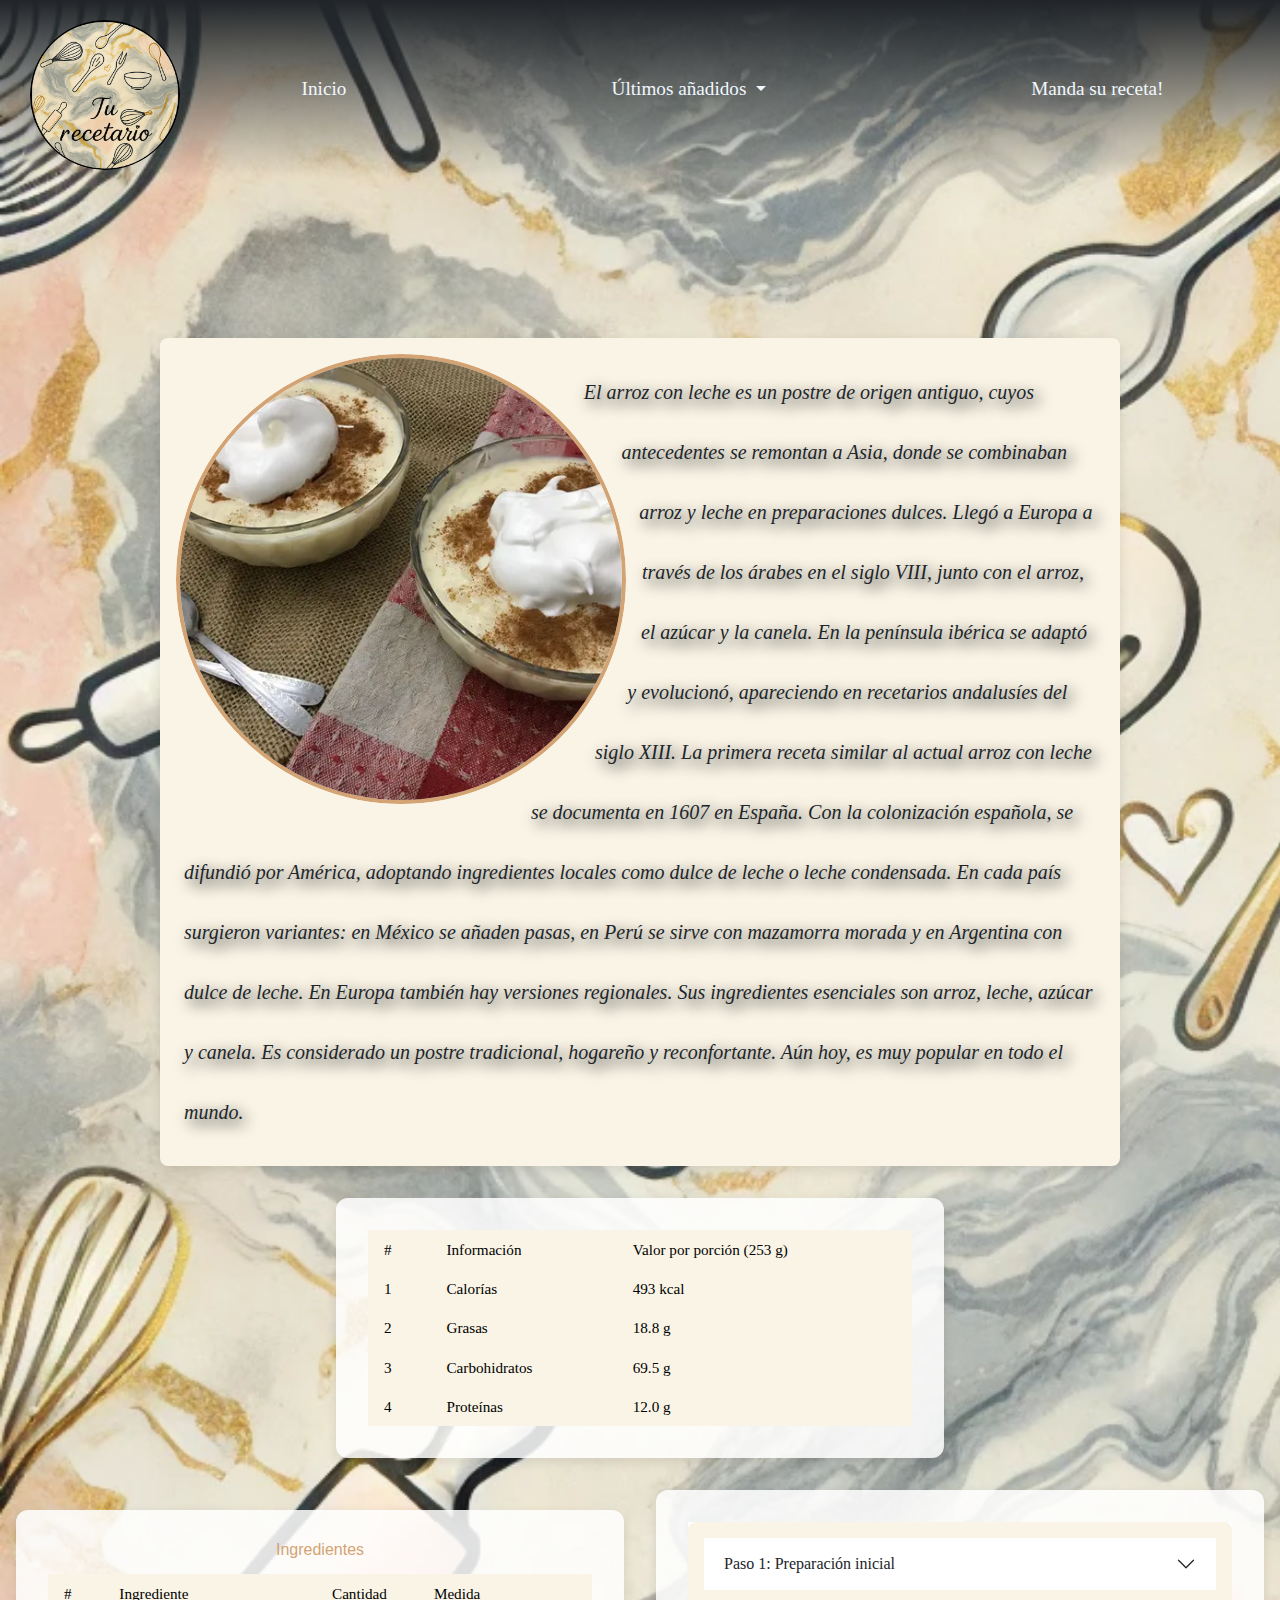
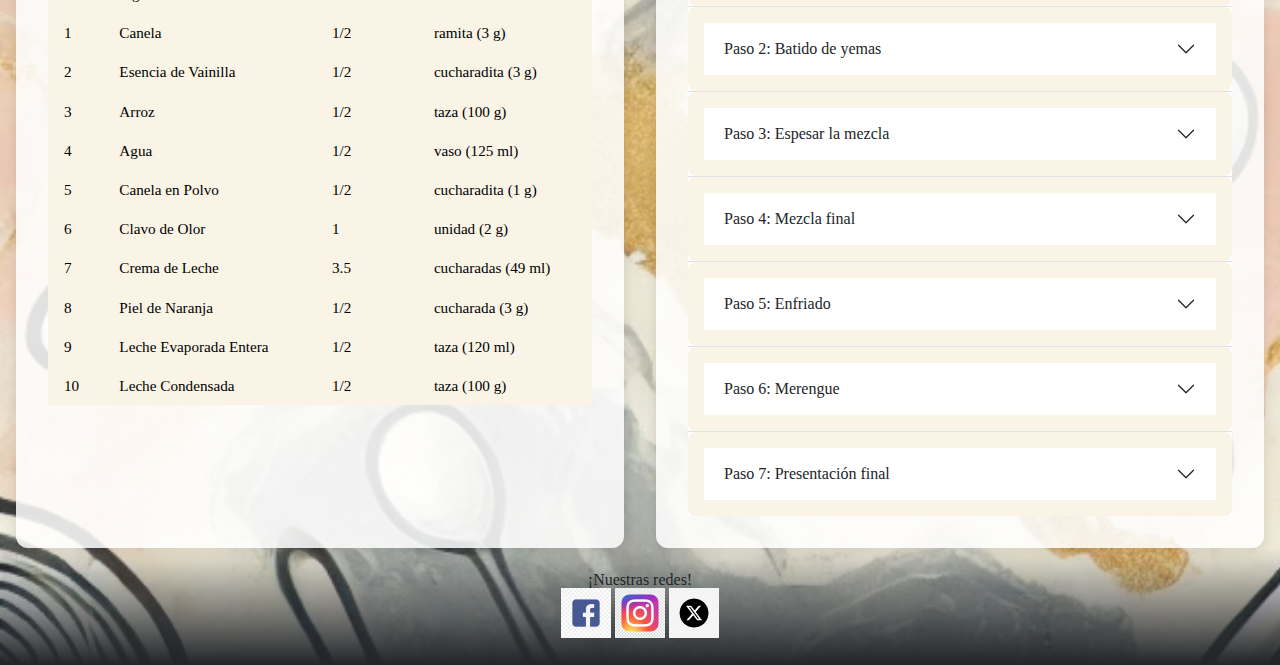
<file: arroz_con_leche.html>
<!DOCTYPE html>
<html lang="es">


<head>
    <meta charset="UTF-8">
    <meta name="viewport" content="width=device-width, initial-scale=1.0">
    <title>Recetario De Mamá</title>

    <link rel="preconnect" href="https://fonts.googleapis.com">
    <link rel="preconnect" href="https://fonts.gstatic.com" crossorigin>
    <link href="https://fonts.googleapis.com/css2?family=Scheherazade+New:wght@400;500;600;700&display=swap"
        rel="stylesheet">


    <link href="https://cdn.jsdelivr.net/npm/bootstrap@5.3.3/dist/css/bootstrap.min.css" rel="stylesheet">

    <link rel="stylesheet" href="style/main.css">
    <link rel="stylesheet" href="../style/main.css">
    <link rel="stylesheet" href="./style/main.css">
</head>


<body>
    <div class="grid__recetas">
        <!-- Menú de navegación -->
        <nav class="navbar navbar-expand-lg menu p-0" aria-label="Menú principal">
            <div class="container-fluid p-0 p-left-1 m-0 dg__navbar">
                <a class="navbar-brand p-0 m-0 img-fluid" href="#">
                    <img src="../files/fondos/logo.png" alt="logo Recetario de Mamá" class="logo">
                </a>

                <button class="navbar-toggler" type="button" data-bs-toggle="collapse"
                    data-bs-target="#navbarSupportedContent" aria-controls="navbarSupportedContent"
                    aria-expanded="false" aria-label="Abrir navegación">
                    <span class="navbar-toggler-icon"></span>
                </button>

                <div class="collapse navbar-collapse " id="navbarSupportedContent">
                    <ul class="navbar-nav d-flex justify-content-around mx-auto mb-2 mb-lg-0" role="menubar">
                        <li role="none">
                            <a class=" items-menu nav-link " aria-current="page" href="../index.html"
                                role="menuitem">Inicio</a>
                        </li>

                        <li class="nav-item dropdown" role="none">
                            <a class="nav-link dropdown-toggle" href="#" role="menuitem" data-bs-toggle="dropdown"
                                aria-expanded="false">
                                Últimos añadidos
                            </a>
                            <ul class="dropdown-menu" role="menu">
                                <li><a class="dropdown-item" href="./arroz_con_leche.html" role="menuitem">Arroz
                                        con leche</a></li>
                            </ul>
                        </li>

                        <li class="nav-item" role="none">
                            <a class="nav-link" href="./pages/contacto.html" role="menuitem">Manda su receta!</a>
                        </li>
                    </ul>


                </div>
            </div>
        </nav>
        <section class="card_recetas">
            <img src="../files/arroz_con_leche/arroz.webp" alt="arroz_con_leche" class="card_recetas__img">
            <article class="card_recetas__contenido">
                <p class="card__descripcion-receta">El arroz con leche es un postre de origen antiguo, cuyos
                    antecedentes se remontan a Asia, donde se combinaban arroz y leche en preparaciones dulces. Llegó a
                    Europa a través de los árabes en el siglo VIII, junto con el arroz, el azúcar y la canela. En la
                    península ibérica se adaptó y evolucionó, apareciendo en recetarios andalusíes del siglo XIII. La
                    primera receta similar al actual arroz con leche se documenta en 1607 en España. Con la colonización
                    española, se difundió por América, adoptando ingredientes locales como dulce de leche o leche
                    condensada. En cada país surgieron variantes: en México se añaden pasas, en Perú se sirve con
                    mazamorra morada y en Argentina con dulce de leche. En Europa también hay versiones regionales. Sus
                    ingredientes esenciales son arroz, leche, azúcar y canela. Es considerado un postre tradicional,
                    hogareño y reconfortante. Aún hoy, es muy popular en todo el mundo.</p>

            </article>
        </section>
        <section class="receta-info card_tabla">
            <div class="info-card">
                <table class="table text-center">
                    <thead>
                        <tr>
                            <th scope="col">#</th>
                            <th scope="col">Información</th>
                            <th scope="col">Valor por porción (253 g)</th>
                        </tr>
                    </thead>
                    <tbody>
                        <tr>
                            <th scope="row">1</th>
                            <td>Calorías</td>
                            <td>493 kcal</td>
                        </tr>
                        <tr>
                            <th scope="row">2</th>
                            <td>Grasas</td>
                            <td>18.8 g</td>
                        </tr>
                        <tr>
                            <th scope="row">3</th>
                            <td>Carbohidratos</td>
                            <td>69.5 g</td>
                        </tr>
                        <tr>
                            <th scope="row">4</th>
                            <td>Proteínas</td>
                            <td>12.0 g</td>
                        </tr>
                    </tbody>
                </table>
            </div>
        </section>

        <section class="receta-info card_ingredientes">
            <div class="info-card">
                <h2>Ingredientes</h2>
                <table class="table text-center">
                    <thead>
                        <tr>
                            <th scope="col">#</th>
                            <th scope="col">Ingrediente</th>
                            <th scope="col">Cantidad</th>
                            <th scope="col">Medida</th>
                        </tr>
                    </thead>
                    <tbody>
                        <tr>
                            <th scope="row">1</th>
                            <td>Canela</td>
                            <td>1/2</td>
                            <td>ramita (3 g)</td>
                        </tr>
                        <tr>
                            <th scope="row">2</th>
                            <td>Esencia de Vainilla</td>
                            <td>1/2</td>
                            <td>cucharadita (3 g)</td>
                        </tr>
                        <tr>
                            <th scope="row">3</th>
                            <td>Arroz</td>
                            <td>1/2</td>
                            <td>taza (100 g)</td>
                        </tr>
                        <tr>
                            <th scope="row">4</th>
                            <td>Agua</td>
                            <td>1/2</td>
                            <td>vaso (125 ml)</td>
                        </tr>
                        <tr>
                            <th scope="row">5</th>
                            <td>Canela en Polvo</td>
                            <td>1/2</td>
                            <td>cucharadita (1 g)</td>
                        </tr>
                        <tr>
                            <th scope="row">6</th>
                            <td>Clavo de Olor</td>
                            <td>1</td>
                            <td>unidad (2 g)</td>
                        </tr>
                        <tr>
                            <th scope="row">7</th>
                            <td>Crema de Leche</td>
                            <td>3.5</td>
                            <td>cucharadas (49 ml)</td>
                        </tr>
                        <tr>
                            <th scope="row">8</th>
                            <td>Piel de Naranja</td>
                            <td>1/2</td>
                            <td>cucharada (3 g)</td>
                        </tr>
                        <tr>
                            <th scope="row">9</th>
                            <td>Leche Evaporada Entera</td>
                            <td>1/2</td>
                            <td>taza (120 ml)</td>
                        </tr>
                        <tr>
                            <th scope="row">10</th>
                            <td>Leche Condensada</td>
                            <td>1/2</td>
                            <td>taza (100 g)</td>
                        </tr>
                    </tbody>
                </table>
                </article>
        </section>
        <section class="receta-info card_todos_los_pasos">
            <div class="info-card accordion accordion-flush accordion-card" id="accordionExample">

                <!-- Paso 1 -->
                <div class="accordion-item">
                    <h3 class="accordion-header" id="headingOne">
                        <button class="accordion-button collapsed" type="button" data-bs-toggle="collapse"
                            data-bs-target="#collapseOne" aria-expanded="false" aria-controls="collapseOne">
                            Paso 1: Preparación inicial
                        </button>
                    </h3>
                    <div id="collapseOne" class="accordion-collapse collapse" aria-labelledby="headingOne"
                        data-bs-parent="#accordionExample">
                        <div class="accordion-body">
                            <p>
                                En una olla a fuego medio, poner la leche, 1/4 de taza de azúcar
                                (los otros 2/4 los reservamos) y la cáscara o ralladura de limón.
                            </p>
                            <img src="../files/arroz_con_leche/paso_1.webp" alt="Paso 1: Preparación inicial" />
                        </div>
                    </div>
                </div>

                <!-- Paso 2 -->
                <div class="accordion-item">
                    <h3 class="accordion-header" id="headingTwo">
                        <button class="accordion-button collapsed" type="button" data-bs-toggle="collapse"
                            data-bs-target="#collapseTwo" aria-expanded="false" aria-controls="collapseTwo">
                            Paso 2: Batido de yemas
                        </button>
                    </h3>
                    <div id="collapseTwo" class="accordion-collapse collapse" aria-labelledby="headingTwo"
                        data-bs-parent="#accordionExample">
                        <div class="accordion-body">
                            <p>
                                En un bowl aparte, batir las yemas con los 2/4 de azúcar sobrantes
                                hasta que quede una mezcla blanca como se muestra en la foto.
                            </p>
                            <img src="../files/arroz_con_leche/Paso_2.webp" alt="Paso 2: Batido de yemas" />
                            <p>
                                Cuando la mezcla de la olla (leche, azúcar, ralladura o cáscara de
                                limón) esté caliente, poner el arroz.
                            </p>
                        </div>
                    </div>
                </div>

                <!-- Paso 3 -->
                <div class="accordion-item">
                    <h3 class="accordion-header" id="headingThree">
                        <button class="accordion-button collapsed" type="button" data-bs-toggle="collapse"
                            data-bs-target="#collapseThree" aria-expanded="false" aria-controls="collapseThree">
                            Paso 3: Espesar la mezcla
                        </button>
                    </h3>
                    <div id="collapseThree" class="accordion-collapse collapse" aria-labelledby="headingThree"
                        data-bs-parent="#accordionExample">
                        <div class="accordion-body">
                            <p>
                                Cuando el arroz esté a punto, disolver la maicena con un poco de
                                leche en una taza y agregarla, revolviendo hasta que la mezcla
                                espese un poco.
                            </p>
                            <img src="../files/arroz_con_leche/paso_3.webp" alt="Paso 3: Espesar la mezcla" />
                        </div>
                    </div>
                </div>

                <!-- Paso 4 -->
                <div class="accordion-item">
                    <h3 class="accordion-header" id="headingFour">
                        <button class="accordion-button collapsed" type="button" data-bs-toggle="collapse"
                            data-bs-target="#collapseFour" aria-expanded="false" aria-controls="collapseFour">
                            Paso 4: Mezcla final
                        </button>
                    </h3>
                    <div id="collapseFour" class="accordion-collapse collapse" aria-labelledby="headingFour"
                        data-bs-parent="#accordionExample">
                        <div class="accordion-body">
                            <p>
                                Por último, una vez que esté todo listo, sacar un poco de mezcla de
                                la olla para poner en el bowl con yema y azúcar, mezclar y volver
                                todo a la olla. Mezclar todo por 5 minutos más.
                            </p>
                            <img src="../files/arroz_con_leche/paso_4.webp" alt="Paso 4: Mezcla final" />
                        </div>
                    </div>
                </div>

                <!-- Paso 5 -->
                <div class="accordion-item">
                    <h3 class="accordion-header" id="headingFive">
                        <button class="accordion-button collapsed" type="button" data-bs-toggle="collapse"
                            data-bs-target="#collapseFive" aria-expanded="false" aria-controls="collapseFive">
                            Paso 5: Enfriado
                        </button>
                    </h3>
                    <div id="collapseFive" class="accordion-collapse collapse" aria-labelledby="headingFive"
                        data-bs-parent="#accordionExample">
                        <div class="accordion-body">
                            <p>
                                Una vez que esté listo, colocar en una fuente, esperar a que entibie
                                y llevar a la heladera.
                            </p>
                            <img src="../files/arroz_con_leche/paso_5.webp" alt="Paso 5: Enfriado" />
                        </div>
                    </div>
                </div>

                <!-- Paso 6 -->
                <div class="accordion-item">
                    <h3 class="accordion-header" id="headingSix">
                        <button class="accordion-button collapsed" type="button" data-bs-toggle="collapse"
                            data-bs-target="#collapseSix" aria-expanded="false" aria-controls="collapseSix">
                            Paso 6: Merengue
                        </button>
                    </h3>
                    <div id="collapseSix" class="accordion-collapse collapse" aria-labelledby="headingSix"
                        data-bs-parent="#accordionExample">
                        <div class="accordion-body">
                            <p>
                                <strong>Merengue:</strong> batir las claras y cuando espumen, ir
                                agregando de a poco el azúcar hasta que se formen picos.
                            </p>
                            <img src="../files/arroz_con_leche/paso_6.webp" alt="Paso 6: Merengue" />
                        </div>
                    </div>
                </div>

                <!-- Paso 7 -->
                <div class="accordion-item">
                    <h3 class="accordion-header" id="headingSeven">
                        <button class="accordion-button collapsed" type="button" data-bs-toggle="collapse"
                            data-bs-target="#collapseSeven" aria-expanded="false" aria-controls="collapseSeven">
                            Paso 7: Presentación final
                        </button>
                    </h3>
                    <div id="collapseSeven" class="accordion-collapse collapse" aria-labelledby="headingSeven"
                        data-bs-parent="#accordionExample">
                        <div class="accordion-body">
                            <p>
                                Disfrutar con un poco de canela y el merengue por encima. ¡Espero
                                sus fotos de cuando lo hagan!
                            </p>
                            <img src="../files/arroz_con_leche/arroz.webp" alt="Paso 7: Presentación final" />
                        </div>
                    </div>
                </div>

            </div>

        </section>

        <footer class="footer text-center py-4">
            <p>¡Nuestras redes!</p>
            <a href="#"><img src="../files/redes/facebook.png" alt="Facebook" height="50" width="50"></a>
            <a href="#"><img src="../files/redes/instagram.webp" alt="Instagram" height="50" width="50"></a>
            <a href="#"><img src="../files/redes/X.jpg" alt="Twitter / X" height="50" width="50"></a>
        </footer>
    </div>




    </div>
    <script src="https://cdn.jsdelivr.net/npm/bootstrap@5.3.3/dist/js/bootstrap.bundle.min.js"></script>
</body>

</html>
</file>
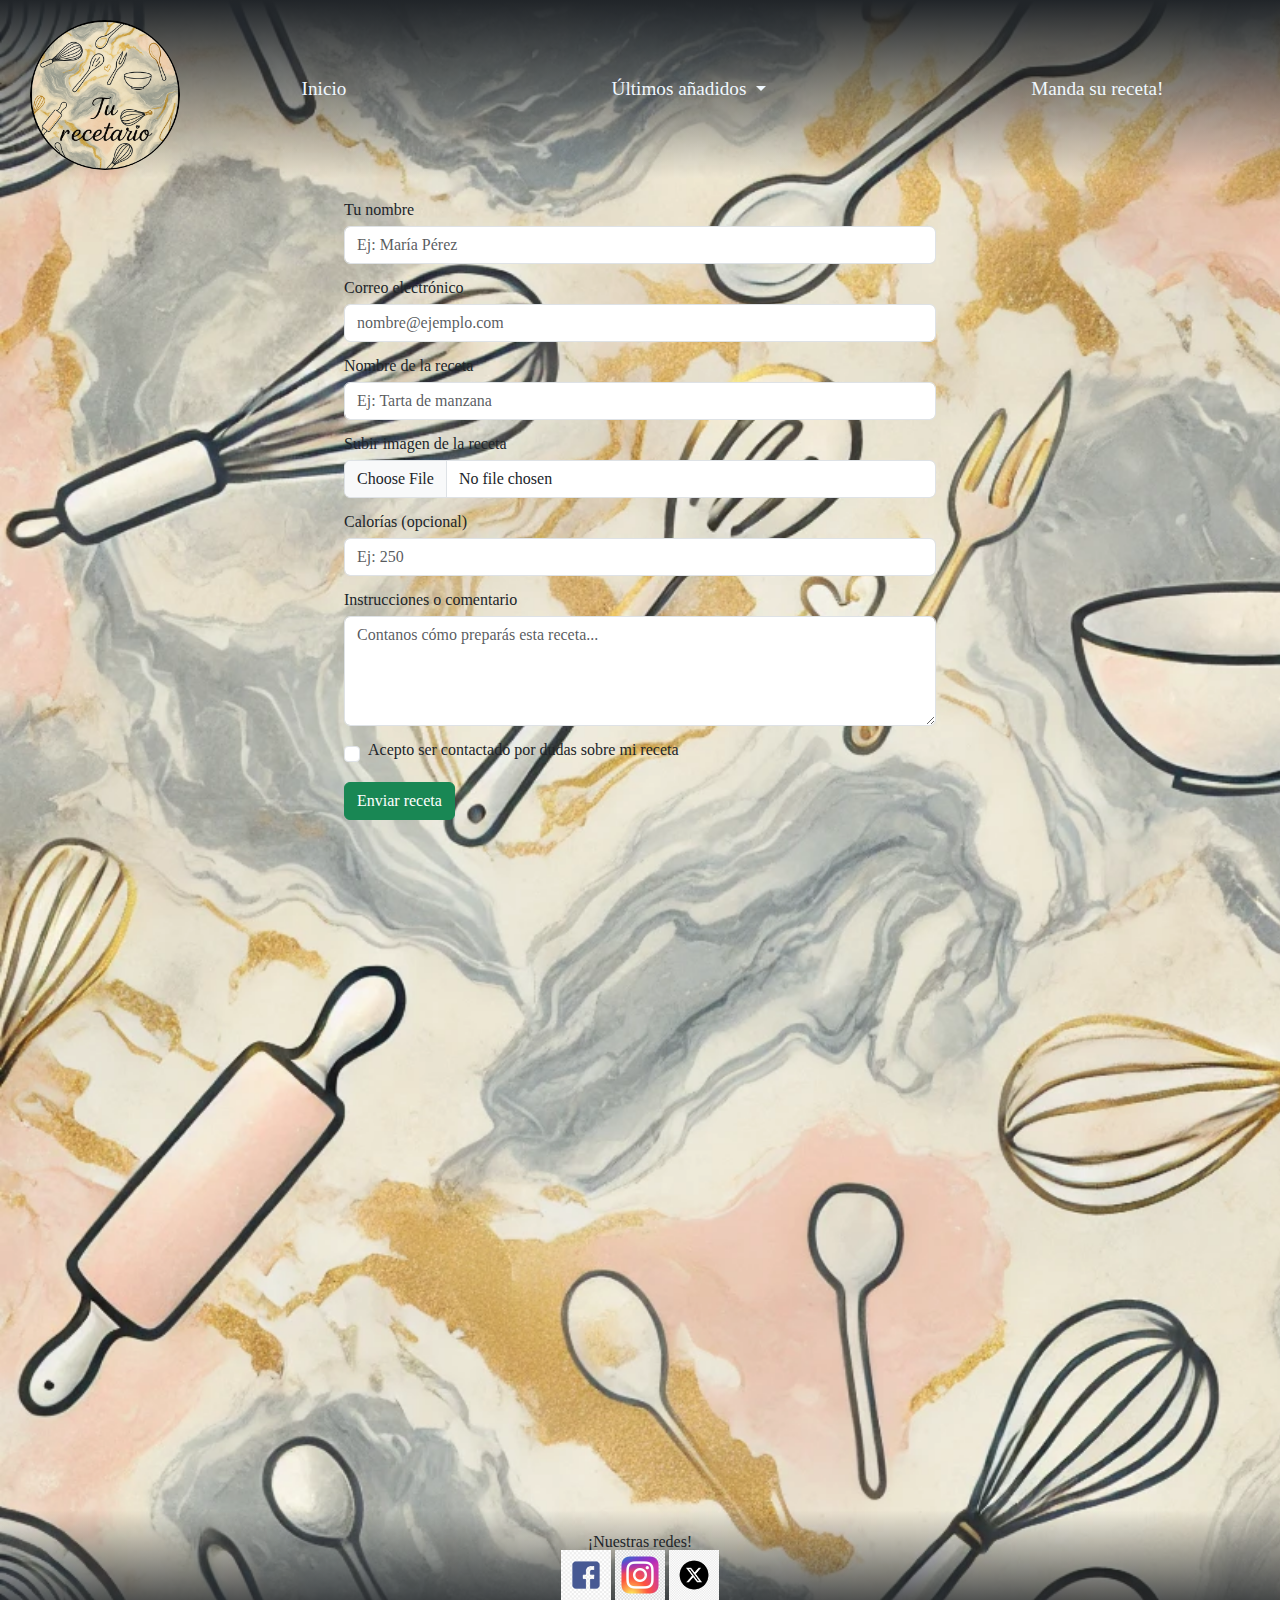
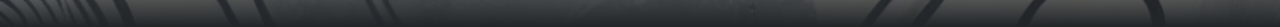
<file: contacto.html>
<!DOCTYPE html>
<html lang="en">

<head>
    <meta charset="UTF-8">
    <meta name="viewport" content="width=device-width, initial-scale=1.0">
    <title>Recetario De Mamá</title>

    <link rel="preconnect" href="https://fonts.googleapis.com">
    <link rel="preconnect" href="https://fonts.gstatic.com" crossorigin>
    <link href="https://fonts.googleapis.com/css2?family=Scheherazade+New:wght@400;500;600;700&display=swap"
        rel="stylesheet">

    <link href="https://cdn.jsdelivr.net/npm/bootstrap@5.3.3/dist/css/bootstrap.min.css" rel="stylesheet">
    <link rel="stylesheet" href="style/main.css">
    <link rel="stylesheet" href="../style/main.css">
    <link rel="stylesheet" href="./style/main.css">

</head>

<body>
    <div class="grid">
        <!-- Menú de navegación -->
        <nav class="navbar navbar-expand-lg menu p-0" aria-label="Menú principal">
            <div class="container-fluid p-0 p-left-1 m-0 dg__navbar">
                <a class="navbar-brand p-0 m-0 img-fluid" href="#">
                    <img src="../files/fondos/logo.png" alt="logo Recetario de Mamá" class="logo">
                </a>

                <button class="navbar-toggler" type="button" data-bs-toggle="collapse"
                    data-bs-target="#navbarSupportedContent" aria-controls="navbarSupportedContent"
                    aria-expanded="false" aria-label="Abrir navegación">
                    <span class="navbar-toggler-icon"></span>
                </button>

                <div class="collapse navbar-collapse " id="navbarSupportedContent">
                    <ul class="navbar-nav d-flex justify-content-around mx-auto mb-2 mb-lg-0" role="menubar">
                        <li role="none">
                            <a class=" items-menu nav-link " aria-current="page" href="../index.html"
                                role="menuitem">Inicio</a>
                        </li>

                        <li class="nav-item dropdown" role="none">
                            <a class="nav-link dropdown-toggle" href="#" role="menuitem" data-bs-toggle="dropdown"
                                aria-expanded="false">
                                Últimos añadidos
                            </a>
                            <ul class="dropdown-menu" role="menu">
                                <li><a class="dropdown-item" href="../pages/arroz_con_leche.html" role="menuitem">Arroz
                                        con leche</a></li>
                            </ul>
                        </li>

                        <li class="nav-item" role="none">
                            <a class="nav-link" href="./pages/contacto.html" role="menuitem">Manda su receta!</a>
                        </li>
                    </ul>


                </div>
            </div>
        </nav>

        <form class="p-4 contacto" enctype="multipart/form-data">
            <div class="mb-3">
                <label for="nombre" class="form-label nombre">Tu nombre</label>
                <input type="text" class="form-control nombre" id="nombre" placeholder="Ej: María Pérez" required>
            </div>

            <div class="mb-3">
                <label for="email" class="form-label correo">Correo electrónico</label>
                <input type="email" class="form-control correo" id="email" placeholder="nombre@ejemplo.com" required>
            </div>

            <div class="mb-3">
                <label for="receta" class="form-label nombre_receta">Nombre de la receta</label>
                <input type="text" class="form-control nombre_receta" id="receta" placeholder="Ej: Tarta de manzana"
                    required>
            </div>

            <div class="mb-3">
                <label for="imagen" class="form-label img_subir_receta">Subir imagen de la receta</label>
                <input class="form-control img_subir_receta" type="file" id="imagen" accept="image/*" required>
            </div>

            <div class="mb-3">
                <label for="calorias" class="form-label calorias">Calorías (opcional)</label>
                <input type="number" class="form-control calorias" id="calorias" placeholder="Ej: 250">
            </div>

            <div class="mb-3">
                <label for="mensaje" class="form-label comentario">Instrucciones o comentario</label>
                <textarea class="form-control comentario" id="mensaje" rows="4"
                    placeholder="Contanos cómo preparás esta receta..." required></textarea>
            </div>

            <div class="form-check mb-3">
                <input class="form-check-input nombre " type="checkbox" id="contacto">
                <label class="form-check-label nombre" for="contacto">
                    Acepto ser contactado por dudas sobre mi receta
                </label>
            </div>

            <button type="submit" class="btn btn-success correo">Enviar receta</button>
        </form>

        <footer class="footer text-center py-4">
            <p>¡Nuestras redes!</p>
            <a href="#"><img src="../files/redes/facebook.png" alt="Facebook" height="50" width="50"></a>
            <a href="#"><img src="../files/redes/instagram.webp" alt="Instagram" height="50" width="50"></a>
            <a href="#"><img src="../files/redes/X.jpg" alt="Twitter / X" height="50" width="50"></a>
        </footer>
    </div>
    <script src="https://cdn.jsdelivr.net/npm/bootstrap@5.3.3/dist/js/bootstrap.bundle.min.js"></script>
</body>

</html>
</file>
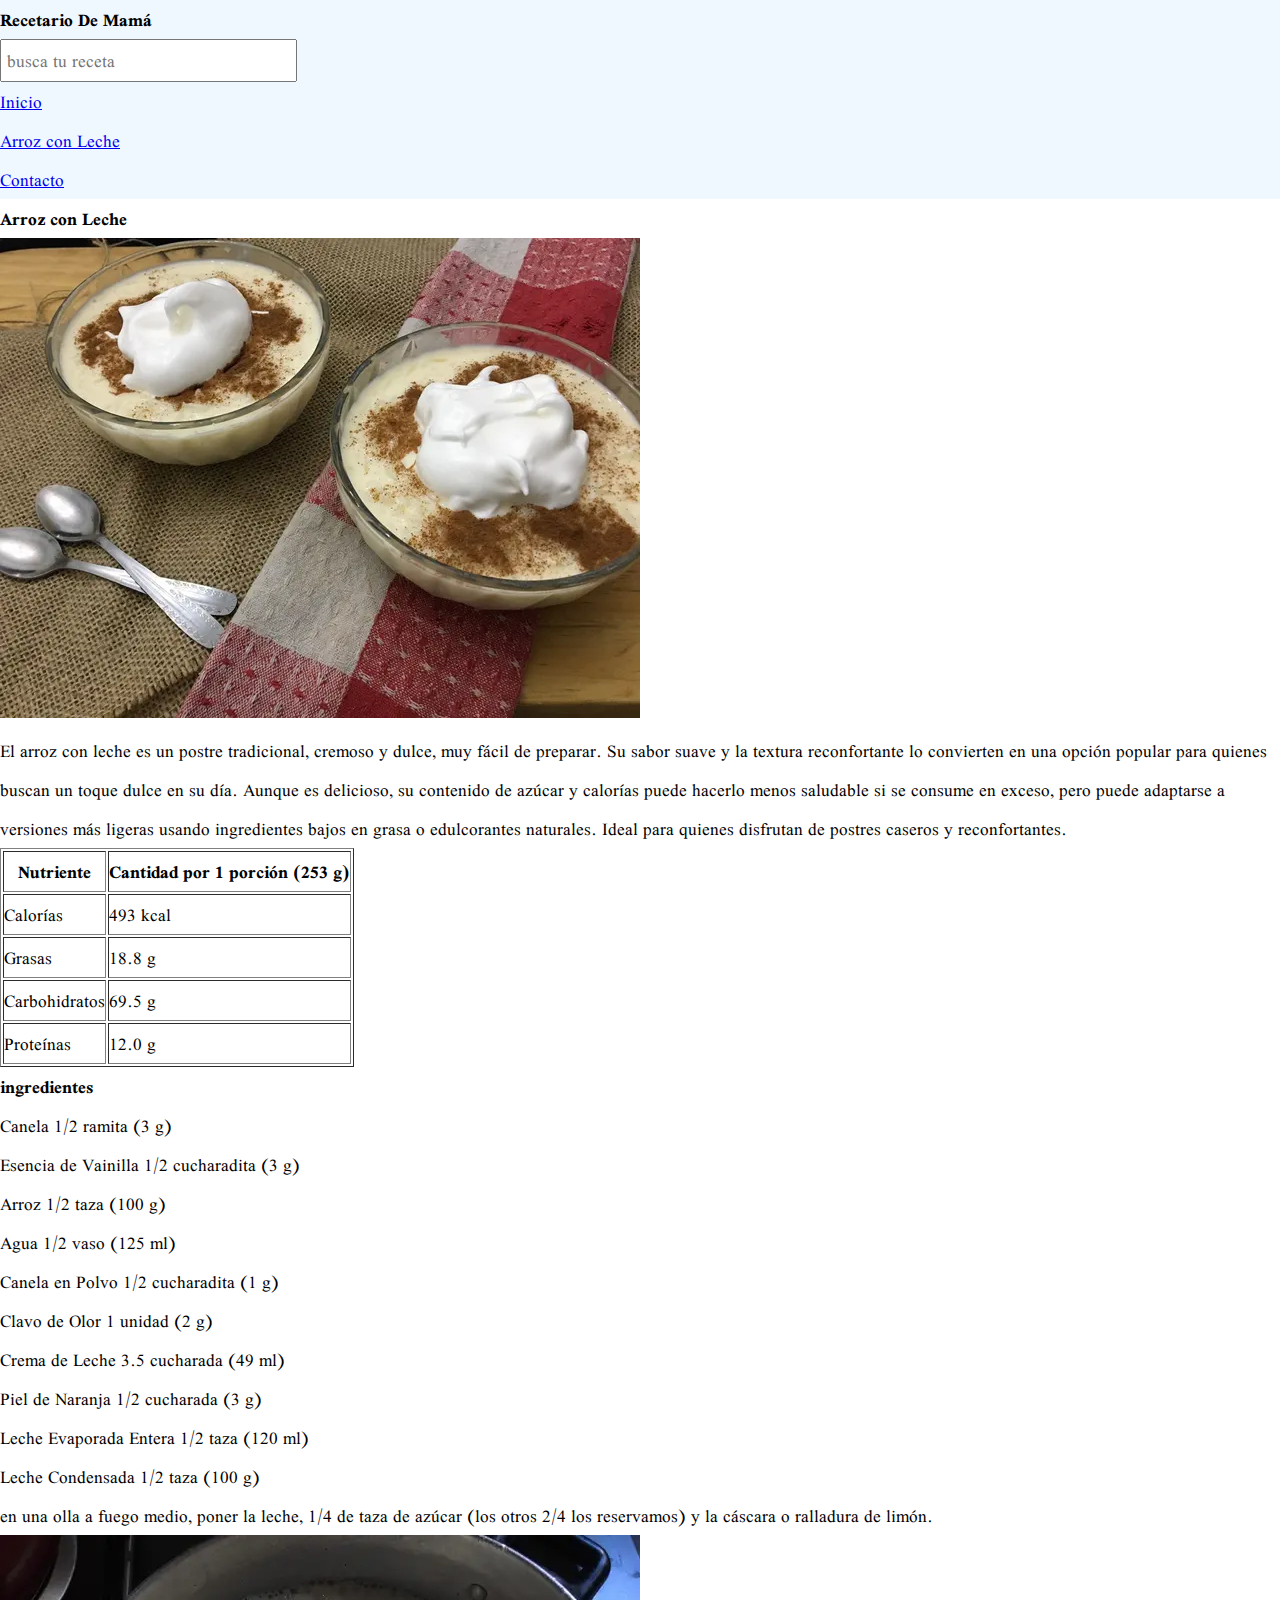
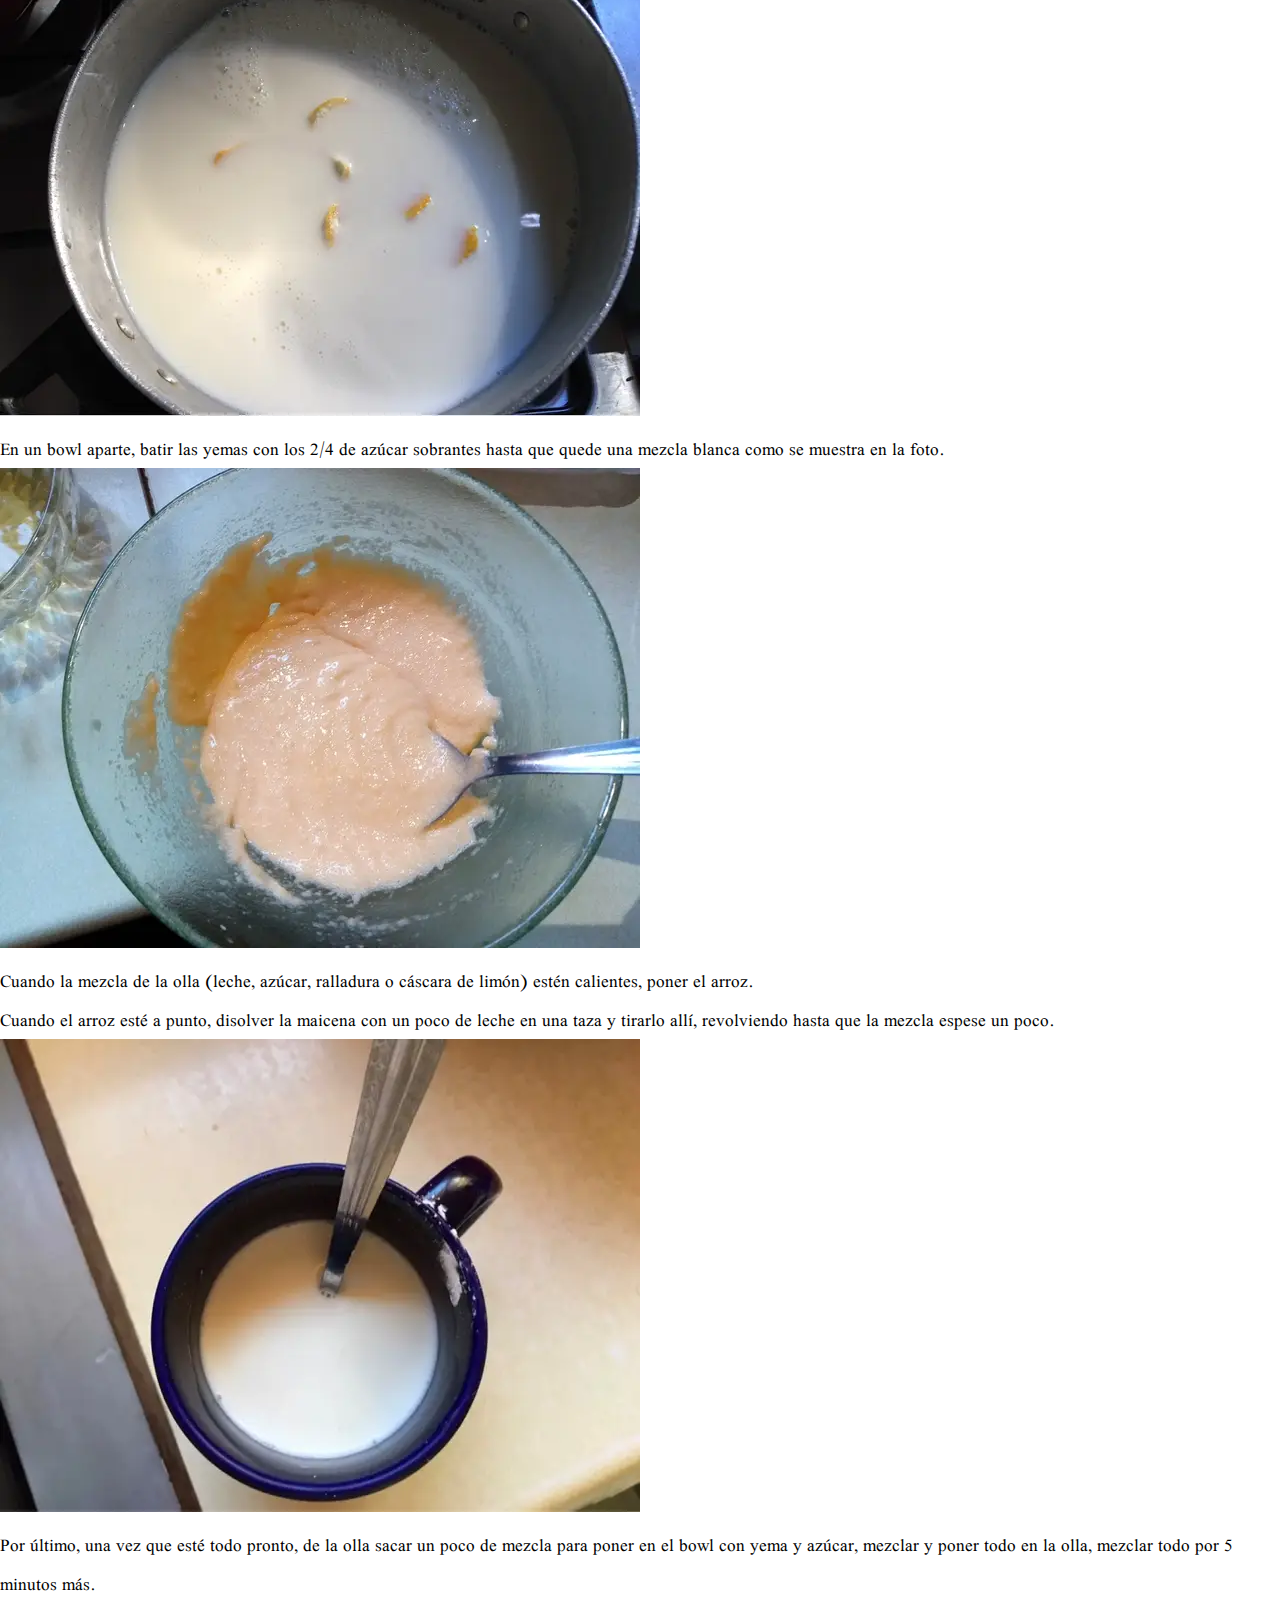
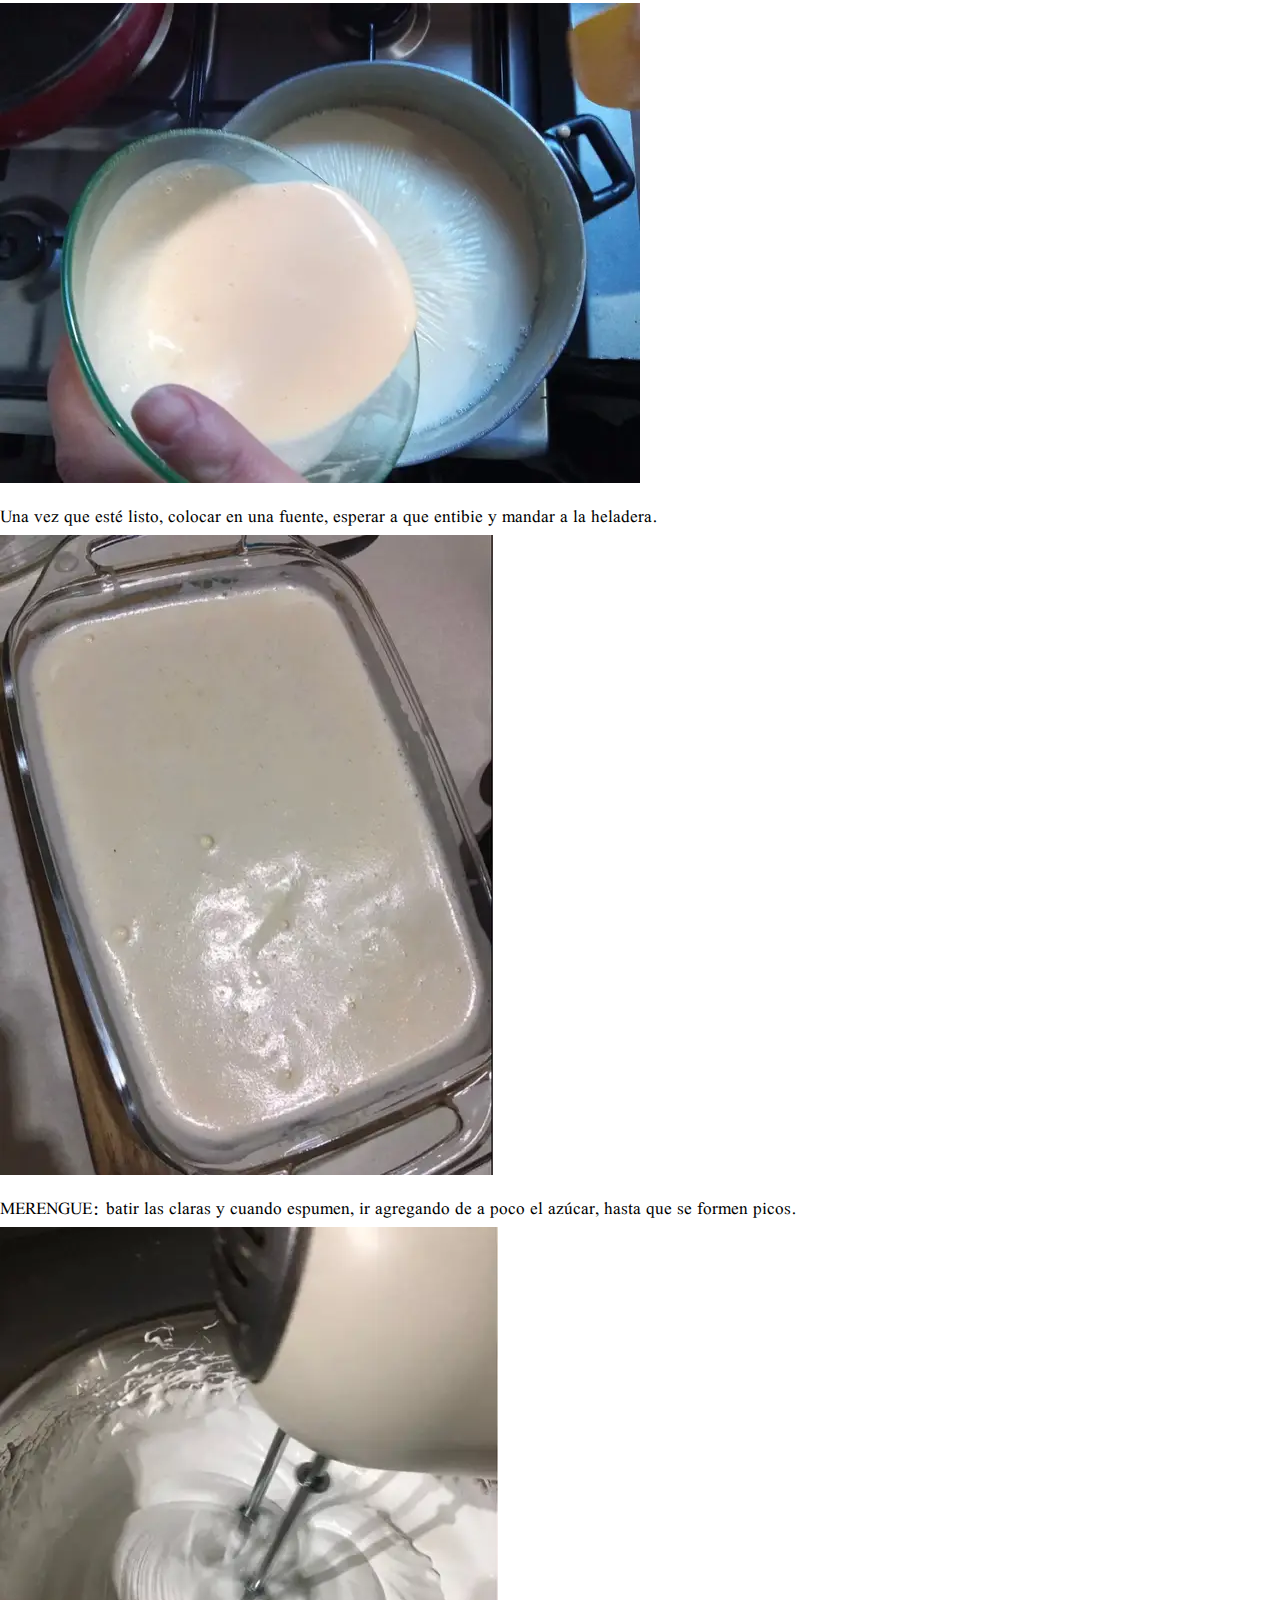
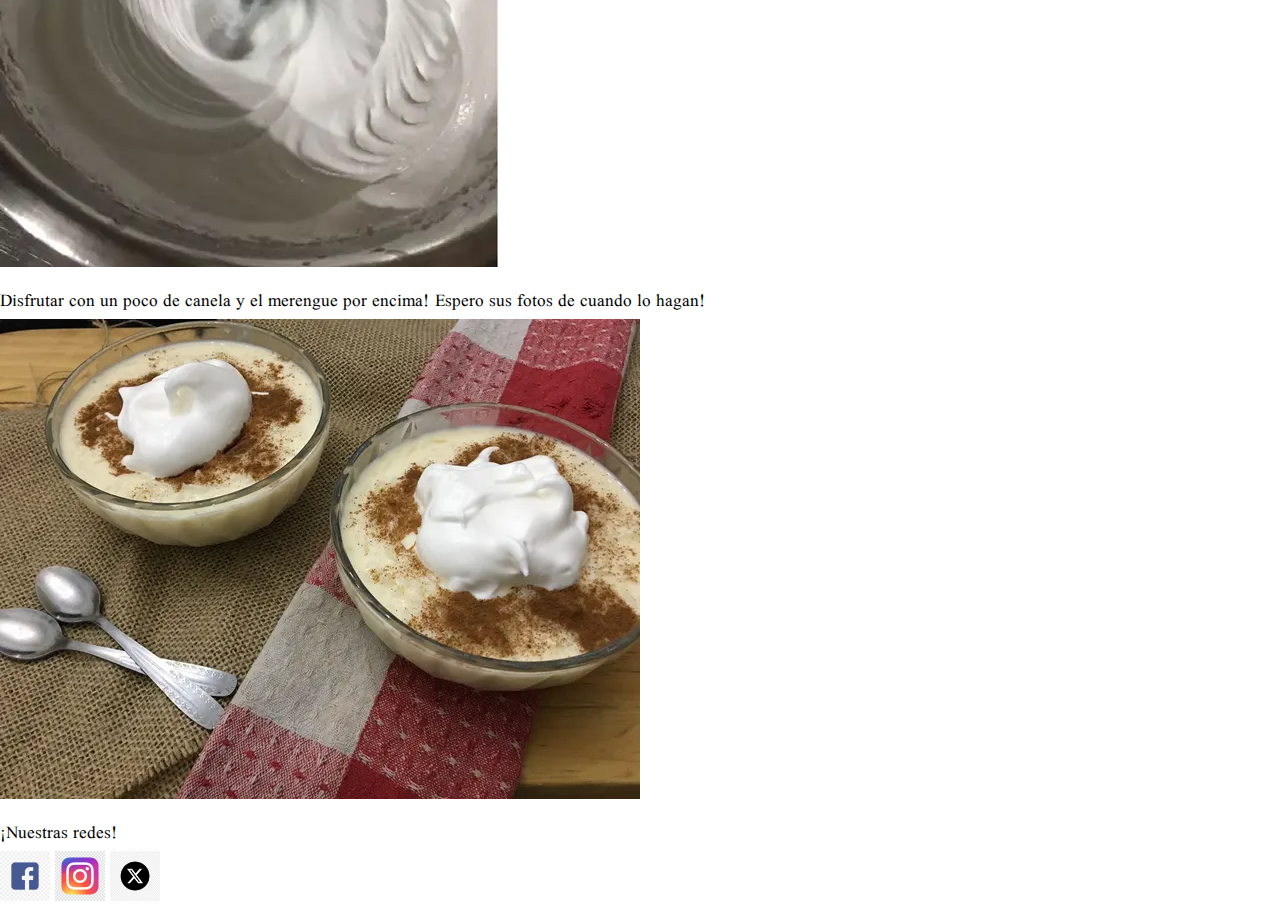
<file: pages/arroz_con_leche.html>
<!DOCTYPE html>
<html lang="en">

<head>
    <meta charset="UTF-8">
    <meta name="viewport" content="width=device-width, initial-scale=1.0">
    <title>Recetario De Mamá</title>
    <link rel="preconnect" href="https://fonts.googleapis.com">
    <link rel="preconnect" href="https://fonts.gstatic.com" crossorigin>
    <link href="https://fonts.googleapis.com/css2?family=Scheherazade+New:wght@400;500;600;700&display=swap"
        rel="stylesheet">
    <link rel="stylesheet" href="../styles.css">

</head>

<body>

    <header class="menu">
        <h1>Recetario De Mamá</h1>
        <!-- menu de navegaccion -->
        <div>
            <input type="text" name="buscador" class="buscador" placeholder=" busca tu receta">
        </div>
        <nav>
            <ul>
                <li><a href="../index.html">Inicio</a></li>
                <li><a href="../pages/arroz_con_leche.html">Arroz con Leche</a></li>
                <li><a href="../pages/contacto.html">Contacto</a></li>
            </ul>
        </nav>
    </header>


    <section class="card_recetas">
        <h1>Arroz con Leche</h1>
        <img src="/files/arroz_con_leche/arroz.webp" alt="arroz_con_leche">
        <article>
            <p>El arroz con leche es un postre tradicional, cremoso y dulce, muy fácil de preparar. Su sabor suave y la
                textura reconfortante lo convierten en una opción popular para quienes buscan un toque dulce en su día.
                Aunque es delicioso, su contenido de azúcar y calorías puede hacerlo menos saludable si se consume en
                exceso, pero puede adaptarse a versiones más ligeras usando ingredientes bajos en grasa o edulcorantes
                naturales. Ideal para quienes disfrutan de postres caseros y reconfortantes.</p>
            <table class="tabla" border="1">
                <thead>
                    <tr>
                        <th>Nutriente</th>
                        <th>Cantidad por 1 porción (253 g)</th>
                    </tr>
                </thead>
                <tbody>
                    <tr>
                        <td class="tabla_contenido_izq">Calorías</td>
                        <td>493 kcal</td>
                    </tr>
                    <tr>
                        <td class="tabla_contenido_izq">Grasas</td>
                        <td>18.8 g</td>
                    </tr>
                    <tr>
                        <td class="tabla_contenido_izq">Carbohidratos</td>
                        <td>69.5 g</td>
                    </tr>
                    <tr>
                        <td class="tabla_contenido_izq">Proteínas</td>
                        <td>12.0 g</td>
                    </tr>

                </tbody>
            </table>
        </article>
    </section>

    <section class="ingredientes">
        <h2>ingredientes</h2>
        <article>
            <ul>
                <li>Canela
                    1/2 ramita (3 g)</li>
                <li>Esencia de Vainilla
                    1/2 cucharadita (3 g)</li>
                <li>Arroz
                    1/2 taza (100 g)</li>
                <li>Agua
                    1/2 vaso (125 ml)</li>
                <li>Canela en Polvo
                    1/2 cucharadita (1 g)</li>
                <li>Clavo de Olor
                    1 unidad (2 g)</li>
                <li>Crema de Leche
                    3.5 cucharada (49 ml)</li>
                <li>Piel de Naranja
                    1/2 cucharada (3 g)</li>
                <li>Leche Evaporada Entera
                    1/2 taza (120 ml)</li>
                <li>Leche Condensada
                    1/2 taza (100 g)
                </li>
            </ul>
        </article>
    </section>
    <section class="todos_los_pasos">
        <!--futura seccion para cambiar de pasos de la receta-->
        <div>
            <article class="pasos">

                <p>en una olla a fuego medio, poner la leche, 1/4 de taza de azúcar (los otros 2/4 los reservamos) y la
                    cáscara o ralladura de limón.</p>
                <img src="../files/arroz_con_leche/paso_1.webp" alt="paso_1_img">

            </article>

            <article class="pasos">
                <p>En un bowl aparte, batir las yemas con los 2/4 de azúcar sobrantes hasta que quede una mezcla blanca
                    como
                    se muestra en la foto.</p> <img src="../files/arroz_con_leche/Paso_2.webp" alt="paso_2_img">
                <p>Cuando la mezcla de la olla (leche, azúcar, ralladura o cáscara de limón) estén calientes, poner el
                    arroz.</p>
            </article>

            <article class="pasos">
                <p> Cuando el arroz esté a punto, disolver la maicena con un poco de leche en una taza y tirarlo allí,
                    revolviendo hasta que la mezcla espese un poco.</p> <img src="../files/arroz_con_leche/paso_3.webp"
                    alt="paso_3_img">
            </article>

            <article class="pasos">
                <p>Por último, una vez que esté todo pronto, de la olla sacar un poco de mezcla para poner en el bowl
                    con
                    yema y azúcar, mezclar y poner todo en la olla, mezclar todo por 5 minutos más.</p><img
                    src="../files/arroz_con_leche/paso_4.webp" alt="paso_4_img">
            </article>

            <article class="pasos">
                <p>
                    Una vez que esté listo, colocar en una fuente, esperar a que entibie y mandar a la heladera.</p><img
                    src="../files/arroz_con_leche/paso_5.webp" alt="paso_5">
            </article>

            <article class="pasos">
                <p>MERENGUE: batir las claras y cuando espumen, ir agregando de a poco el azúcar, hasta que se formen
                    picos.
                </p> <img src="../files/arroz_con_leche/paso_6.webp" alt="paso_6">
            </article>

            <article class="pasos">
                <p>Disfrutar con un poco de canela y el merengue por encima! Espero sus fotos de cuando lo hagan!</p>
                <img src="../files/arroz_con_leche/arroz.webp" alt="final">
            </article>
        </div>
    </section>
    <footer>
        <p>¡Nuestras redes!</p>
        <a href=""><img src="../files/redes/facebook.png" alt="facebook" height="50" width="50"></a>
        <a href=""><img src="../files/redes/instagram.webp" alt="instagram" height="50" width="50"></a>
        <a href=""><img src="../files/redes/X.jpg" alt="X" height="50" width="50"></a>
    </footer>





</body>

</html>
</file>
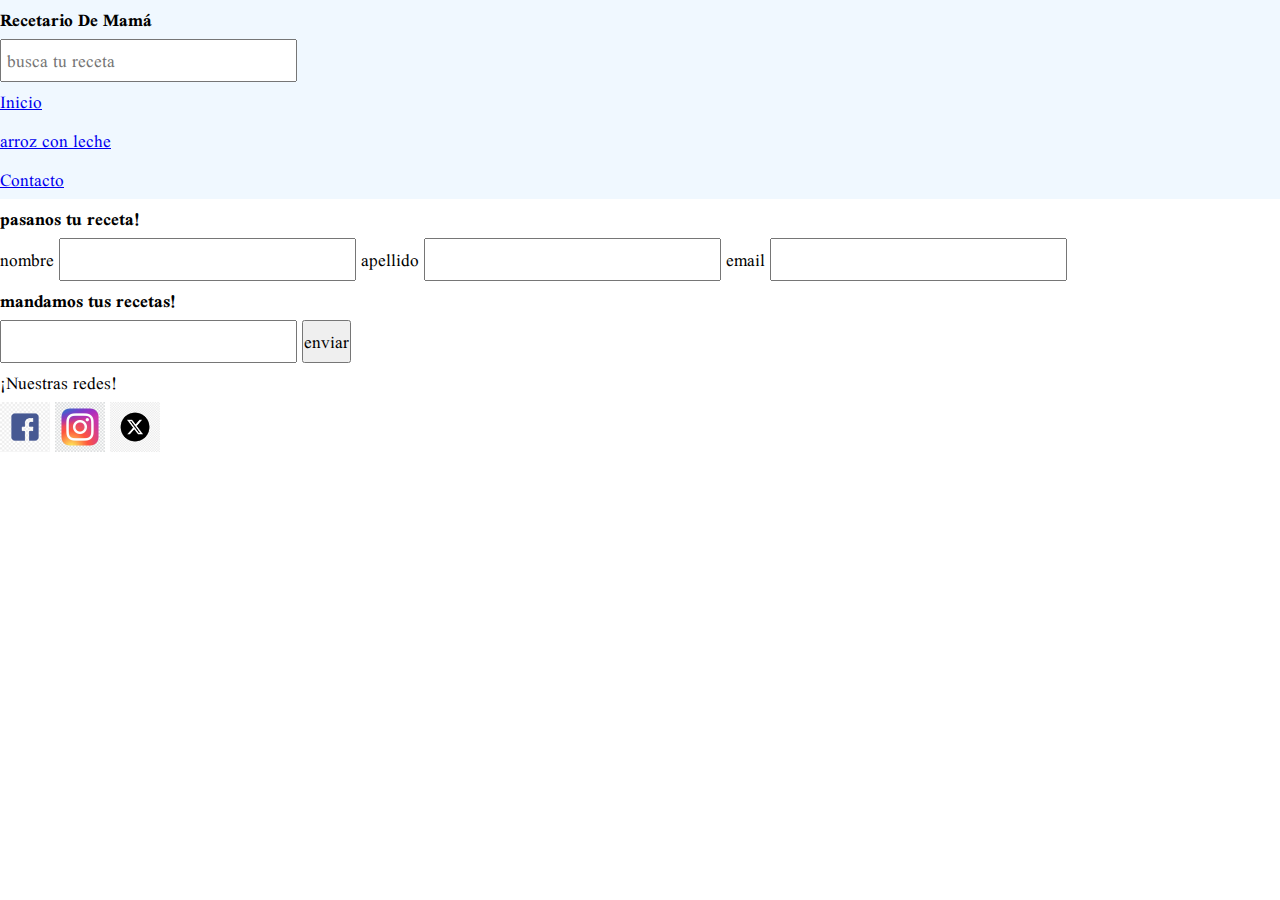
<file: pages/contacto.html>
<!DOCTYPE html>
<html lang="en">

<head>
    <meta charset="UTF-8">
    <meta name="viewport" content="width=device-width, initial-scale=1.0">
    <title>Document</title>
    <link rel="stylesheet" href="../styles.css">
    <link rel="preconnect" href="https://fonts.googleapis.com">
    <link rel="preconnect" href="https://fonts.gstatic.com" crossorigin>
    <link href="https://fonts.googleapis.com/css2?family=Scheherazade+New:wght@400;500;600;700&display=swap"
        rel="stylesheet">
</head>

<body>
    <header class="menu">
        <h1>Recetario De Mamá</h1>
        <!-- menu de navegaccion -->
        <div>
            <input type="text" name="buscador" class="buscador" placeholder=" busca tu receta">
        </div>
        <nav>
            <ul>
                <li><a href="../index.html">Inicio</a></li>
                <li><a href="../pages/arroz_con_leche.html">arroz con leche</a></li>
                <li><a href="../pages/contacto.html">Contacto</a></li>
            </ul>
        </nav>
    </header>


    </nav>
    <h1>pasanos tu receta!</h1>
    <form action="/submit" method="post">
        <label for="nombre ">nombre</label>
        <input type="text" name="nombre" id="nombre" class="datos">
        <label for="apellido"> apellido</label>
        <input type="text" name="text" id="text" class="datos">
        <label for="email">email</label>
        <input type="email" name="email" id="email" class="datos">
        <label for="subir_imagen"></label>
        <h3>mandamos tus recetas!</h3>
        <label for="comentarios"></label>
        <input type="text" name="comentarios" id="comentarios" class="comentarios">
        <button type="submit">enviar</button>
    </form>
    <footer>
        <p>¡Nuestras redes!</p>
        <a href=""><img src="../files/redes/facebook.png" alt="facebook" height="50" width="50"></a>
        <a href=""><img src="../files/redes/instagram.webp" alt="instagram" height="50" width="50"></a>
        <a href=""><img src="../files/redes/X.jpg" alt="X" height="50" width="50"></a>
    </footer>

</body>

</html>
</file>
<file: style/main.css>
/* http://meyerweb.com/eric/tools/css/reset/ 
   v2.0 | 20110126
   License: none (public domain)
*/
html,
body,
div,
span,
applet,
object,
iframe,
h1,
h2,
h3,
h4,
h5,
h6,
p,
blockquote,
pre,
a,
abbr,
acronym,
address,
big,
cite,
code,
del,
dfn,
em,
img,
ins,
kbd,
q,
s,
samp,
small,
strike,
strong,
sub,
sup,
tt,
var,
b,
u,
i,
center,
dl,
dt,
dd,
ol,
ul,
li,
fieldset,
form,
label,
legend,
table,
caption,
tbody,
tfoot,
thead,
tr,
th,
td,
article,
aside,
canvas,
details,
embed,
figure,
figcaption,
footer,
header,
hgroup,
menu,
nav,
output,
ruby,
section,
summary,
time,
mark,
audio,
video {
  margin: 0;
  padding: 0;
  border: 0;
  font-size: 100%;
  font: inherit;
  vertical-align: baseline;
}

/* HTML5 display-role reset for older browsers */
article,
aside,
details,
figcaption,
figure,
footer,
header,
hgroup,
menu,
nav,
section {
  display: block;
}

body {
  line-height: 1;
}

ol,
ul {
  list-style: none;
}

blockquote,
q {
  quotes: none;
}

blockquote:before,
blockquote:after,
q:before,
q:after {
  content: "";
  content: none;
}

table {
  border-collapse: collapse;
  border-spacing: 0;
}

.grid {
  display: grid;
  grid-template-columns: repeat(4, 1fr);
  grid-template-rows: 0.2fr repeat(2, 1fr) auto;
  background-color: #ffeefc;
  background-image: url("../style/fondo-pagina.webp");
  background-size: cover;
}

@media (max-width: 768px) {
  .grid {
    grid-template-columns: repeat(2, 1fr);
    grid-template-rows: 0.2fr auto auto 0.3fr;
  }
}
@media (max-width: 425px) {
  .grid {
    grid-template-columns: 1fr;
    grid-template-rows: 0.2fr auto auto 0.3fr;
  }
}
.grid__recetas {
  display: grid;
  grid-template-columns: repeat(4, 1fr);
  grid-template-rows: 0.2fr repeat(11, auto);
  grid-column-gap: 0px;
  grid-row-gap: 0px;
  background-color: #ffeefc;
  background-image: url("../style/fondo-pagina.webp");
  background-size: cover;
}

@media (max-width: 768px) {
  .grid__recetas {
    grid-template-columns: repeat(2, auto);
    grid-template-rows: 0.2fr repeat(11, auto);
  }
}
@media (max-width: 425px) {
  .grid__recetas {
    grid-template-columns: auto;
    grid-template-rows: 0.2fr repeat(11, auto);
  }
}
.menu {
  padding: 0;
  grid-area: 1/1/2/6;
  background: linear-gradient(to bottom, #212529, rgba(248, 248, 248, 0));
  animation: fadeInBottom 0.8s ease forwards;
}

.dg__navbar .logo {
  max-height: 150px;
  height: auto;
  margin: 20px 5px 5px 30px;
  border-radius: 50%;
}

.dg__navbar .navbar-nav {
  flex: 1;
  justify-content: center;
  gap: 2rem;
}

.dg__navbar .nav-link {
  font-size: 1.2rem;
  transition: transform 0.2s ease, color 0.2s ease;
  color: #f0f8ff;
}

.dg__navbar .nav-link:hover {
  transform: scale(1.1);
  color: #000;
}

.items-menu:hover {
  color: red;
}

.footer {
  grid-area: 12/1/13/6;
  background-color: #f8f8f8;
  padding: 1rem;
  background: linear-gradient(to top, #212529, rgba(248, 248, 248, 0));
  animation: fadeInup 0.8s ease forwards;
}

@media screen and (max-width: 768px) {
  .footer {
    grid-area: 12/1/13/3;
    padding: 0.5rem;
    animation: fadeInup 0.8s ease forwards;
  }
}
.dg__carousel {
  grid-area: 2/2/3/4;
  position: relative;
  overflow: hidden;
  box-shadow: #000000 0px 0px 10px;
  background: radial-gradient(circle, #212529, rgba(248, 248, 248, 0));
  animation: fadeInup 0.8s ease forwards;
}
.dg__carousel .dg__carousel {
  width: 100vw;
  max-width: 100%;
  height: 400px;
  position: relative;
  overflow: hidden;
}
.dg__carousel .carousel-container {
  width: 100%;
  height: 100%;
  position: relative;
  transition: transform 1s ease;
}
.dg__carousel .carousel-track {
  display: flex;
  width: -moz-fit-content;
  width: fit-content;
  height: 100%;
  animation: scrollCarousel 15s infinite linear;
  transition: transform 0.5s ease;
}
.dg__carousel .carousel-track img {
  height: 100%;
  width: 80vw;
  margin: 0 10px;
  -o-object-fit: cover;
     object-fit: cover;
  border-radius: 10px;
  cursor: pointer;
  transition: transform 0.3s ease;
}
.dg__carousel .carousel-track img:hover {
  transform: scale(1.05);
}

@keyframes scrollCarousel {
  0% {
    transform: translateX(0);
  }
  25% {
    transform: translateX(-80vw);
  }
  50% {
    transform: translateX(-160vw);
  }
  75% {
    transform: translateX(-240vw);
  }
  100% {
    transform: translateX(0);
  }
}
.card {
  box-shadow: #000000 0px 0px 10px;
  animation: fadeInup 0.8s ease forwards;
}
.card:hover {
  transform: scale(1.1);
  box-shadow: #000000 0px 0px 20px;
}

.dg__card {
  grid-area: 3/1/3/5;
}

.dg__card__img {
  width: 100%;
  height: 350px;
  -o-object-fit: cover;
     object-fit: cover;
  -o-object-position: center;
     object-position: center;
}

.card__descripcion {
  margin: auto;
  margin-top: 38px;
  background-color: #f0f0f0;
  border-radius: 10px;
  font-style: italic;
  padding: 15px;
  font-size: 1rem;
  max-width: 100%;
}

.boton_card-text .titulo-cards {
  font-size: 2rem;
  text-align: center;
  margin: 20px 0;
  color: #000;
  text-shadow: #000 5px 5px 15px;
}
.boton_card-text .boton_card:hover {
  text-decoration: none;
  color: #fff;
}

.contacto {
  grid-area: 2/2/3/4;
}

.nombre {
  animation: fadeInleft 1.5s ease forwards;
}

.correo {
  animation: fadeInright 1.5s ease forwards;
}

.nombre_receta {
  animation: fadeInleft 1.5s ease forwards;
}

.img_subir_receta {
  animation: fadeInright 1.5s ease forwards;
}

.calorias {
  animation: fadeInleft 1.5s ease forwards;
}

.comentario {
  animation: fadeInright 1.5s ease forwards;
}

@keyframes fadeInleft {
  0% {
    opacity: 0;
    transform: translateX(-20px);
  }
  100% {
    opacity: 1;
    transform: translateY(0);
  }
}
@keyframes fadeInright {
  0% {
    opacity: 0;
    transform: translateX(20px);
  }
  100% {
    opacity: 1;
    transform: translateY(0);
  }
}
@media (max-width: 768px) {
  .contacto {
    grid-area: 2/1/3/5;
  }
}
.accordion-collapse {
  position: absolute;
  z-index: 1000;
  background: white;
  width: 100%;
  box-shadow: 0 4px 8px rgba(0, 0, 0, 0.2);
  max-height: 700px;
  overflow-y: auto;
}

.accordion-item {
  position: relative;
}

@media screen and (max-width: 768px) {
  .dg__carousel {
    grid-area: 2/1/2/3;
  }
}
:root {
  --bg-crema: #F9F4E6;
  --accent-canela: #D4A373;
  --text-marron: #8B5E3C;
  --overlay-rosa: #F7D6E0;
  --bg-gris: #E0E0E0;
}

/* Card Recetas */
.card_recetas {
  grid-area: 2/1/4/5;
  margin: 160px 160px 0px 160px;
  background: linear-gradient(to bottom right, var(--bg-crema), var(--overlay-rosa));
  box-shadow: 0 4px 12px rgba(0, 0, 0, 0.1);
  border-radius: 12px;
  animation: fadeInup 0.8s ease forwards;
}

.card_recetas__img {
  float: left;
  width: 450px;
  height: 450px;
  margin: 1rem;
  border-radius: 50%;
  shape-outside: circle(50%);
  -webkit-clip-path: circle(50%);
          clip-path: circle(50%);
  -o-object-fit: cover;
     object-fit: cover;
  display: block;
  border: 4px solid var(--accent-canela);
  transition: transform 0.3s ease;
}

.card_recetas__img:hover {
  transform: scale(1.02);
}

.card__descripcion-receta {
  font-family: "Merriweather", serif;
  font-size: 20px;
  font-style: italic;
  line-height: 60px;
  text-shadow: #000 5px 5px 15px;
  background: var(--bg-crema);
  padding: 1.5rem;
  border-radius: 8px;
  transition: transform 0.3s;
}

.card__descripcion-receta:hover {
  background: rgba(212, 163, 115, 0.1);
  transition: background 0.3s ease;
}

/* Card Tabla */
.card_tabla {
  grid-area: 4/2/7/4;
  margin: 2rem 0px 2rem 0px;
  animation: fadeInup 0.8s ease forwards;
}

/* Card Ingredientes */
.card_ingredientes {
  grid-area: 7/1/12/3;
  margin-top: 20px;
  animation: fadeInup 0.8s ease forwards;
}

.card_ingredientes h2 {
  text-align: center;
  margin-bottom: 1rem;
  font-family: "Montserrat", sans-serif;
  color: var(--accent-canela);
}

/* Card Todos los Pasos */
.card_todos_los_pasos {
  grid-area: 7/3/12/5;
  animation: fadeInup 0.8s ease forwards;
}

/* Receta Info */
.receta-info {
  display: flex;
  flex-wrap: wrap;
  gap: 2rem;
  justify-content: center;
  max-width: 1200px;
  padding: 0 1rem;
}

.info-card {
  flex: 1 1 300px;
  background: rgba(255, 255, 255, 0.85);
  border-radius: 12px;
  padding: 2rem;
  box-shadow: 0 4px 12px rgba(0, 0, 0, 0.1);
}

.info-card table {
  width: 100%;
  border-collapse: collapse;
  margin: 0 auto;
  font-size: 0.95rem;
  color: #333;
  background: #000000;
}

.info-card th,
.info-card td {
  padding: 0.75rem 1rem;
  text-align: left;
  background: #f9f4e6;
}

.info-card thead {
  background: #000000;
  color: #020202;
}

.info-card tbody tr:nth-child(even) {
  background: rgba(212, 163, 115, 0.1);
}

/* Accordion Card */
.accordion-card .accordion-header {
  background: var(--bg-crema);
  color: var(--text-marron);
  padding: 1rem;
  border-radius: 8px;
  cursor: pointer;
}
.accordion-card .accordion-body {
  background: #fff;
  padding: 1rem;
  margin-top: 0.5rem;
  border-radius: 8px;
  box-shadow: 0 2px 6px rgba(0, 0, 0, 0.05);
}

/* Animations */
@keyframes fadeInup {
  0% {
    opacity: 0;
    transform: translateY(20px);
  }
  100% {
    opacity: 1;
    transform: translateY(0);
  }
}
@keyframes fadeInBottom {
  0% {
    opacity: 0;
    transform: translateY(-20px);
  }
  100% {
    opacity: 1;
    transform: translateY(0);
  }
}
/* Media Queries */
@media (max-width: 768px) {
  .card_recetas {
    grid-area: 2/1/5/3;
    margin: 2rem 0;
    animation: fadeInup 0.8s ease forwards;
  }
  .card_recetas__img {
    float: left;
    width: 250px;
    height: 250px;
    margin: 1rem;
    border-radius: 50%;
    shape-outside: circle(50%);
    -webkit-clip-path: circle(50%);
            clip-path: circle(50%);
    -o-object-fit: cover;
       object-fit: cover;
    display: block;
    border: 4px solid var(--accent-canela);
    transition: transform 0.3s ease;
  }
  .card_recetas__img:hover {
    transform: scale(1.02);
  }
  .card__descripcion-receta {
    font-family: "Merriweather", serif;
    font-size: 10px;
    font-style: italic;
    line-height: 20px;
    text-shadow: #000 5px 5px 15px;
    background: var(--bg-crema);
    padding: 1.5rem;
    border-radius: 8px;
    transition: transform 0.3s;
  }
  .card_tabla {
    grid-area: 9/1/12/3;
    animation: fadeInup 0.8s ease forwards;
  }
  .card_ingredientes {
    grid-area: 5/1/7/3;
    margin-top: 20px;
    animation: fadeInup 0.8s ease forwards;
  }
  .card_todos_los_pasos {
    grid-area: 7/1/9/3;
    animation: fadeInup 0.8s ease forwards;
  }
}
@media (max-width: 480px) {
  .card_recetas {
    margin: 0;
    width: 100%;
    height: auto;
    grid-area: 2/1/5/2;
    animation: fadeInup 0.8s ease forwards;
  }
  .card_recetas__img {
    width: 100%;
    height: auto;
    margin: 0;
    border-radius: 0;
    shape-outside: none;
    -webkit-clip-path: none;
            clip-path: none;
  }
  .card_tabla {
    grid-area: 4/1/7/5;
    margin: 2rem 0;
    animation: fadeInup 0.8s ease forwards;
  }
}/*# sourceMappingURL=main.css.map */
</file>
<file: styles.css>
/* Reset y estilos base */
* {
    margin: 0;
    padding: 0;
    box-sizing: border-box;
    font-family: 'Scheherazade New', serif;
    font-size: 19px;
}

.grid {
    display: grid;
    grid-template-columns: repeat(4, 1fr);
    grid-template-rows: 0.2fr repeat(2, 1fr) 0.3fr;
    background-image: url(./files/fondos/fondo-pagina.webp);
    background-size: cover;
}

/* Menú de navegación */
.menu {
    padding: 0;
    grid-area: 1 / 1 / 2 / 5;
    background-color: #f0f8ff;
}

.dg__navbar {
    border-bottom: 1px solid black;
}

.logo {
    max-height: 250px;
    height: auto;
}

/* Carrusel de imágenes */
.dg__carousel {
    grid-area: 2 / 2 / 3 / 4;
    width: 100%;
    align-self: center;
    justify-self: center;
}

.dg__carousel-posicion {
    position: absolute;
    right: 0;
    left: 0;
    z-index: 2;
    display: flex;
    justify-content: center;
    margin: 0 15%;
    margin-bottom: 1rem;
}

/* Últimos añadidos */
.dg__card {
    grid-area: 3 / 1 / 4 / 5;
}

.dg__card__img {
    height: 200px;
    object-fit: cover;
}

.dg__card__contenido {
    display: flex;
}

/* Pie de página */
.footer {
    grid-area: 4 / 1 / 5 / 5;
    background-color: #f8f8f8;
    padding: 1rem;
}

/* Responsivo */
@media (max-width: 768px) {
    .grid {
        grid-template-columns: 1fr;
        grid-template-rows: auto;
    }

    .dg__carousel,
    .dg__card,
    .footer {
        grid-area: auto;
    }
}
</file>
